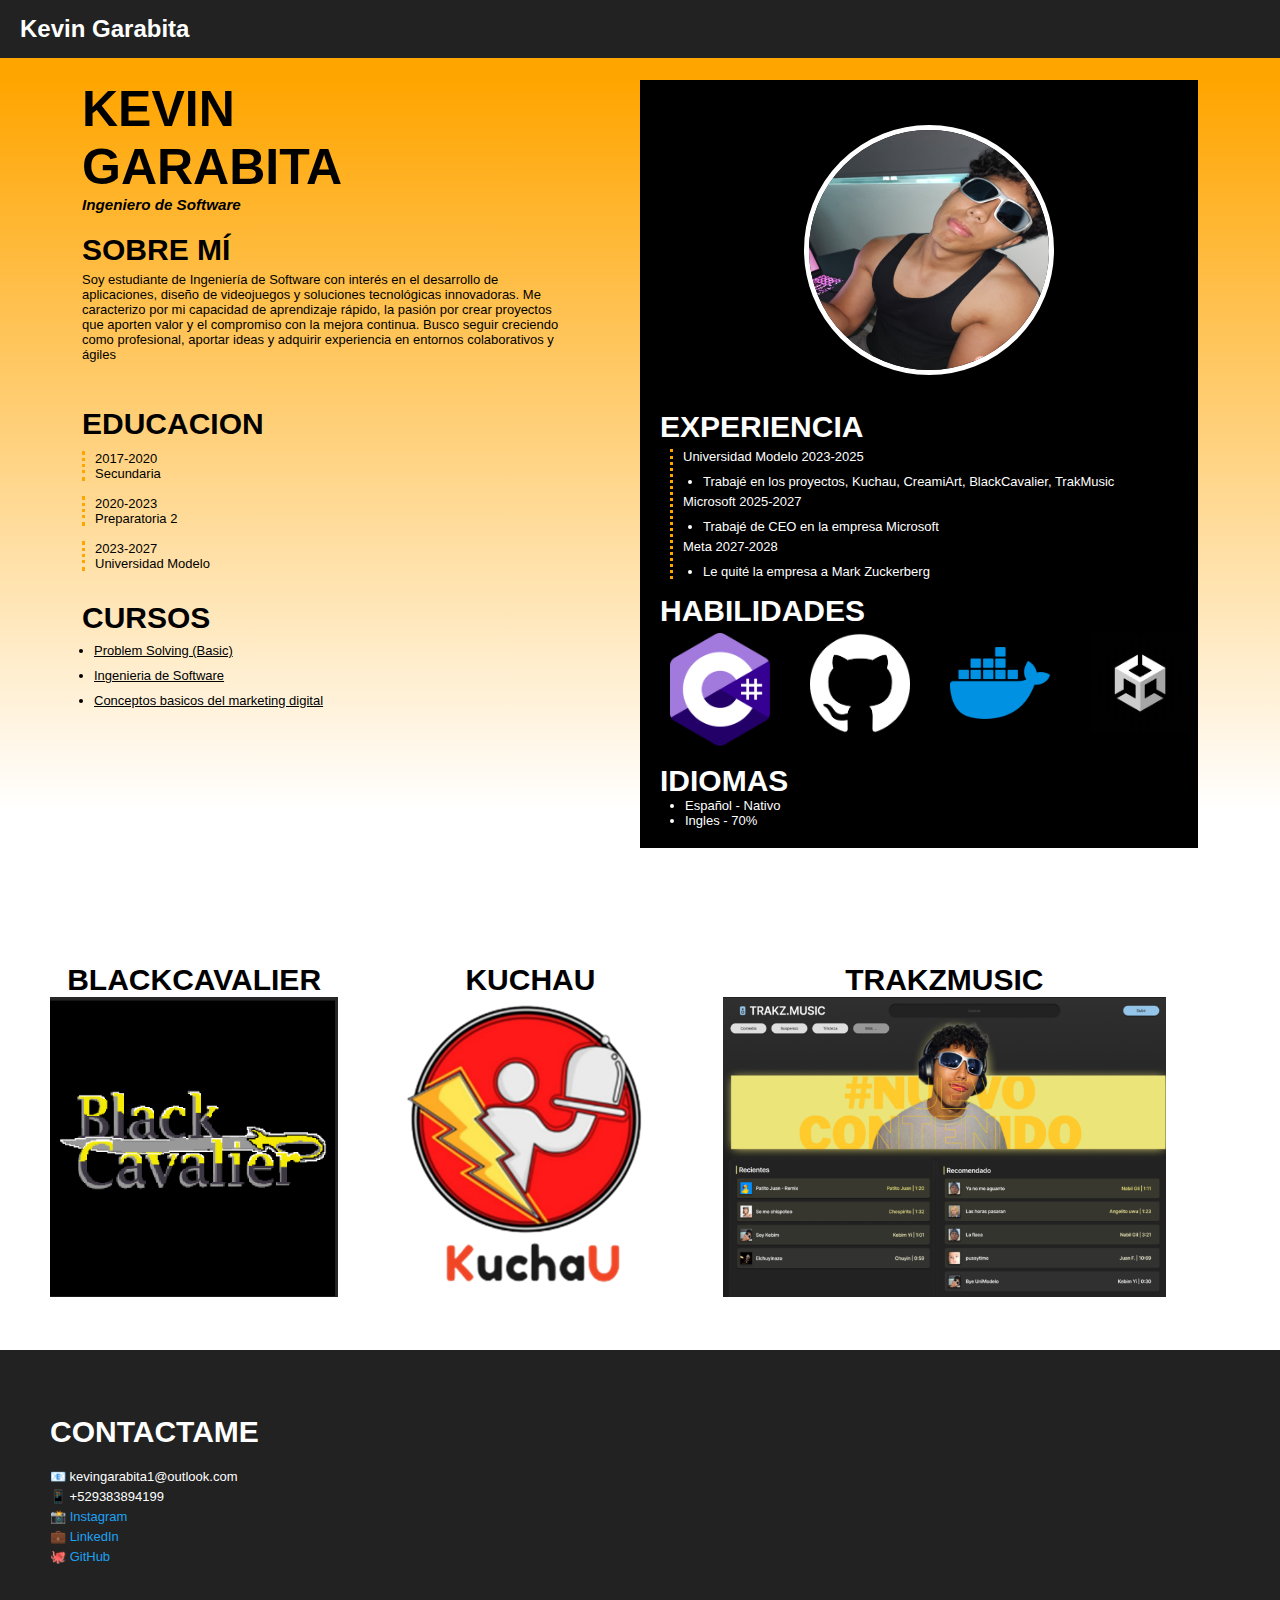
<file: index.html>
<!DOCTYPE html>
<html lang="en">
<head>
    <meta charset="UTF-8">
    <meta name="viewport" content="width=device-width, initial-scale=1.0">
    <title>Document</title>
    <link rel="stylesheet" href="src\styles\common.css">
</head>
<body>
    <header>
        <div class="header-left">
        <h1>Kevin Garabita</h1>
        </div>
    </header>
    <div class="Contenedor">
        <section class = "datos">
            <div class="Header">
                <H1>KEVIN <br> GARABITA</H1>
                <h3><i>Ingeniero de Software</i></h3>
                <article class="sobre-mi">
                    <h3 class = "title"> Sobre mí</h3>
                    <p class>
                    Soy estudiante de Ingeniería de Software con interés en el desarrollo de aplicaciones, diseño de videojuegos y soluciones tecnológicas innovadoras. 
                    Me caracterizo por mi capacidad de aprendizaje rápido, la pasión por crear proyectos que aporten valor y el compromiso con la mejora continua. 
                    Busco seguir creciendo como profesional, aportar ideas y adquirir experiencia en entornos colaborativos y ágiles
                    </p>
                </article>
            </div>
            <article class = "Educacion">
                <h2 class="title"> Educacion</h2>
                <div class="Educacion_contenido">
                    <p>2017-2020 <br> Secundaria</p>
                    <p>2020-2023 <br> Preparatoria 2</p>
                    <p>2023-2027 <br> Universidad Modelo </p>
                </div>
            </article>
            <article class="Cursos">
                <h2 class = "title">Cursos</h2>
                <ul class = "lista_cursos">
                    <li><a href="https://www.hackerrank.com/certificates/610907b7e22e" target="_blank">Problem Solving (Basic)</a></li>
                    <li><a href="https://www.freelancer.com/u/jthavalera/portfolio/certificado-en-fundamentos-de-ingeniera-de-software-4408616" target="_blank">Ingenieria de Software</a></li>
                    <li><a href="https://support.google.com/google-ads/thread/160220436/mi-certificado-de-marketing-digital-no-muestra-las-horas-que-duró-el-curso?hl=es" target="_blank">Conceptos basicos del marketing digital</a></li>
                </ul>
            </article>
        </section>
        <section class = "Skills">
            <img src="src\Images\yo.jpg" alt="" class="FotoPerfil">
            <article class="Experiencia">
                 <h2 class="title">Experiencia</h2>
                <div class="Experiencia_contenido">                
                    <p>Universidad Modelo 2023-2025</p>
                    <ul class="lista_experiencia">
                        <li>Trabajé en los proyectos, Kuchau, CreamiArt, BlackCavalier, TrakMusic</li>
                    </ul>
                    <p>Microsoft 2025-2027</p>
                    <ul class="lista_experiencia">
                        <li>Trabajé de CEO en la empresa Microsoft</li>
                    </ul>
                    <p>Meta 2027-2028</p>
                    <ul class="lista_experiencia">
                        <li>Le quité la empresa a Mark Zuckerberg</li>
                    </ul>
                </div>
            </article>
            <article class = "Habilidades">
                <h2 class="title">Habilidades</h2>
                <ul class = "Lista_Habilidades">
                    <li><img src="src\Images\c.png" alt=""></li>
                    <li><img src="src\Images\GitHub.png" alt="python"></li>
                    <li><img src="src\Images\docker-icon.png" alt="docker"></li>
                    <li><img src="src\Images\Unity.png" alt="docker"></li>
                    
                </ul>
            </article>
            <article class="Idiomas">
                <h2 class="title">Idiomas</h2>
                <ul class = "Lista_idiomas">
                    <li>Español - Nativo</li>
                    <li>Ingles - 70%</li>            
                </ul>
            </article>
        </section>
    </div>
    <div class = "Contenedor2">
        <section class="BlackCavalier">
            <H2 class="title">BlackCavalier </H2>
            <a href="https://papugames.itch.io/blackcavalier" target="_blank">
                <img src="src\Images\BlackCavalier.png" alt= "blackcavalier" class ="bounce">
            </a>
        </section>
        <section class="Kuchau">
            <h2 class="title">Kuchau</h2>
            <img src="src\Images\Kuchau.png" alt = "Kuchau" class="bounce">
        </section>
        <section class="TrakzMusic">
            <h2 class="title">TrakzMusic</h2>
            <img src="src\Images\Trakz.png" alt = "Trakz" class="bounce">
        </section>
    </div>
    <footer>
        <div class="footer-left">
            <h2 class="title">Contactame</h2>
            <p>📧 kevingarabita1@outlook.com</p>
            <p>📱 +529383894199</p>
            <p>📸 <a href="https://www.instagram.com/_sheknowskevin_ target="_blank>Instagram</a></p>
            <p>💼 <a href="https://www.linkedin.com/in/kevin-emanuel-garabita-cordova-0931b7335" target="_blank">LinkedIn</a></p>
            <p>🐙 <a href="https://github.com/KevinGarabita" target="_blank">GitHub</a></p>
        </div>
  </footer>
</body>
</html>
</file>
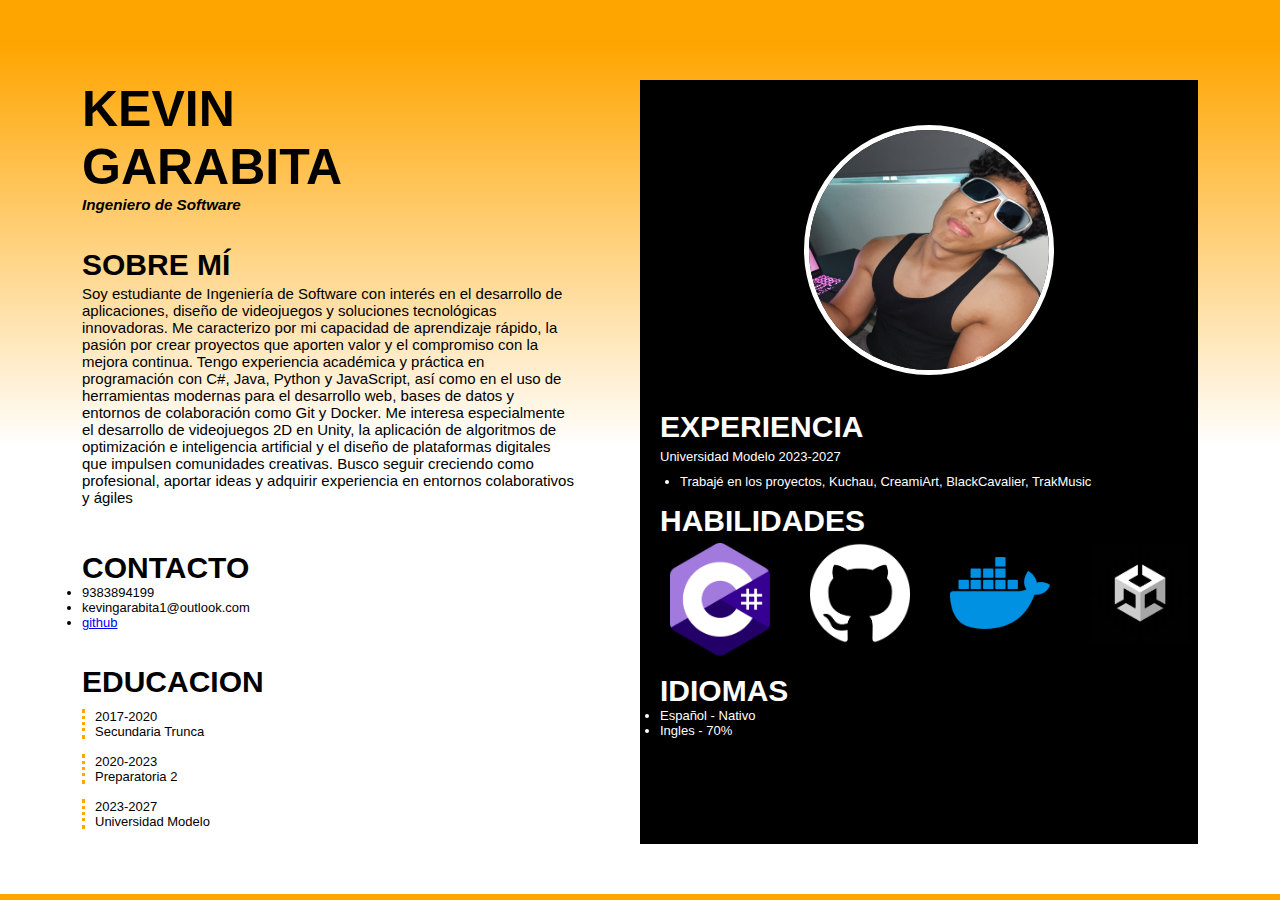
<file: CV.html>
<!DOCTYPE html>
<html lang="en">
<head>
    <meta charset="UTF-8">
    <meta name="viewport" content="width=device-width, initial-scale=1.0">
    <title>Document</title>
    <link rel="stylesheet" href="src\styles\common.css">
</head>
<body>
    <div class="Contenedor">
        <section class = "datos">
            <H1>KEVIN <br> GARABITA</H1>
            <h3><i>Ingeniero de Software</i></h3>
            <article class="sobre-mi">
                <h3 class = "title"> Sobre mí</h3>
                <p class="Descripcion">
                Soy estudiante de Ingeniería de Software con interés en el desarrollo de aplicaciones, diseño de videojuegos y soluciones tecnológicas innovadoras. Me caracterizo por mi capacidad de aprendizaje rápido, la pasión por crear proyectos que aporten valor y el compromiso con la mejora continua. 
                Tengo experiencia académica y práctica en programación con C#, Java, Python y JavaScript, así como en el uso de herramientas modernas para el desarrollo web, bases de datos y entornos de colaboración como Git y Docker.
                Me interesa especialmente el desarrollo de videojuegos 2D en Unity, la aplicación de algoritmos de optimización e inteligencia artificial y el diseño de plataformas digitales que impulsen comunidades creativas. 
                Busco seguir creciendo como profesional, aportar ideas y adquirir experiencia en entornos colaborativos y ágiles
                </p>
            </article>
            <article class="Contacto">
                <h2 class = "title">Contacto</h2>
                <ul class = "lista_Contacto">
                    <li>9383894199</li>
                    <li>kevingarabita1@outlook.com</li>
                    <li><a href="https://github.com/KevinGarabita">github</a></li>
                </ul>
            </article>
            <article class = "Educacion">
                 <h2 class="title"> Educacion</h2>
                 <p>2017-2020 <br> Secundaria Trunca</p>
                 <p>2020-2023 <br> Preparatoria 2</p>
                 <p>2023-2027 <br> Universidad Modelo </p>
            </article>
        </section>
        <section class = "Skills">
            <img src="src\Images\yo.jpg" alt="" class="FotoPerfil">
            <article class="Experiencia">
                <h2 class="title">Experiencia</h2>
                <p>Universidad Modelo 2023-2027</p>
                <ul class="lista_experiencia">
                    <li>Trabajé en los proyectos, Kuchau, CreamiArt, BlackCavalier, TrakMusic</li>
                </ul>
            </article>
            <article class = "Habilidades">
                <h2 class="title">Habilidades</h2>
                <ul class = "Lista_Habilidades">
                    <li><img src="src\Images\c.png" alt=""></li>
                    <li><img src="src\Images\GitHub.png" alt="python"></li>
                    <li><img src="src\Images\docker-icon.png" alt="docker"></li>
                    <li><img src="src\Images\Unity.png" alt="docker"></li>
                    
                </ul>
            </article>
            <article class="Idiomas">
                <h2 class="title">Idiomas</h2>
                <ul class = "Lista_Idiomas">
                    <li>Español - Nativo</li>
                    <li>Ingles - 70%</li>            
                </ul>
            </article>
        </section>
    </div>
</body>
</html>
</file>
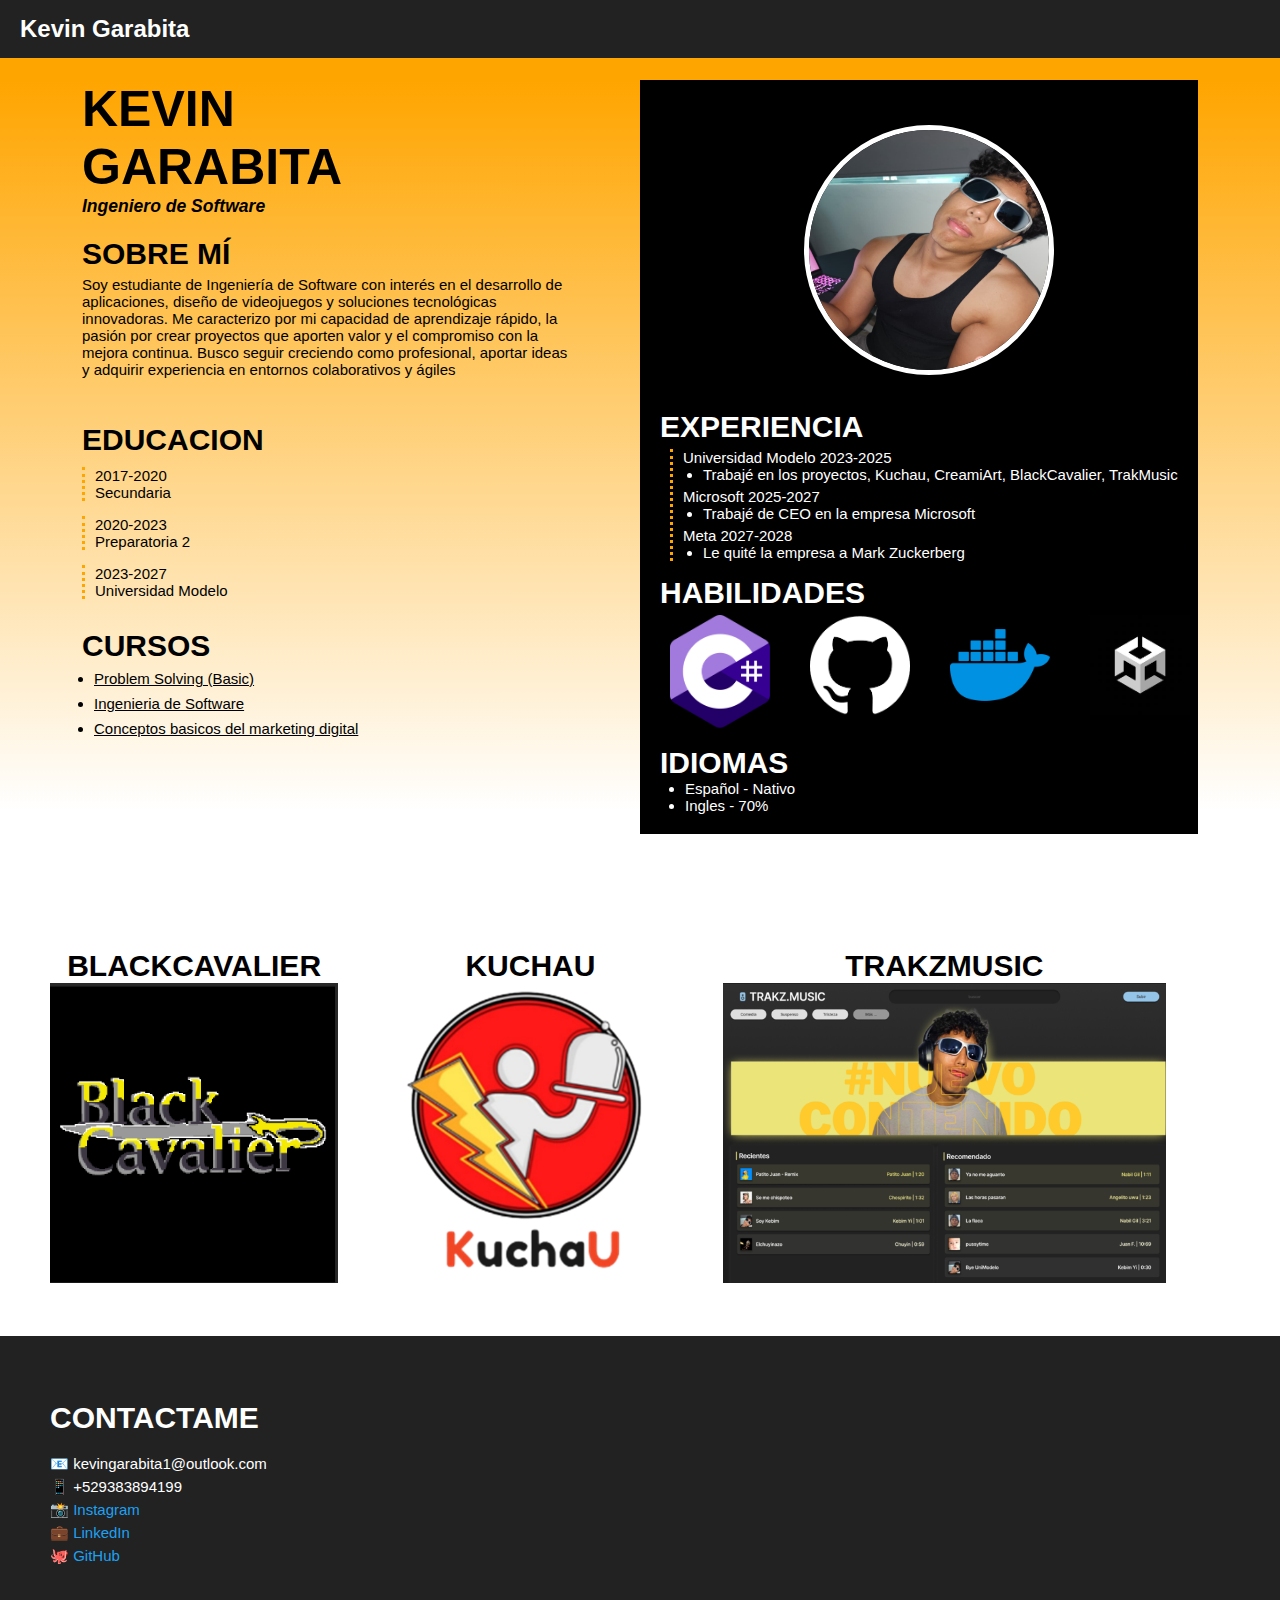
<file: www/CV.html>
<!DOCTYPE html>
<html lang="en">
<head>
    <meta charset="UTF-8">
    <meta name="viewport" content="width=device-width, initial-scale=1.0">
    <title>Document</title>
    <link rel="stylesheet" href="src\styles\common.css">
</head>
<body>
    <header>
        <div class="header-left">
        <h1>Kevin Garabita</h1>
        </div>
    </header>
    <div class="Contenedor">
        <section class = "datos">
            <div class="Header">
                <H1>KEVIN <br> GARABITA</H1>
                <h3><i>Ingeniero de Software</i></h3>
                <article class="sobre-mi">
                    <h3 class = "title"> Sobre mí</h3>
                    <p class>
                    Soy estudiante de Ingeniería de Software con interés en el desarrollo de aplicaciones, diseño de videojuegos y soluciones tecnológicas innovadoras. 
                    Me caracterizo por mi capacidad de aprendizaje rápido, la pasión por crear proyectos que aporten valor y el compromiso con la mejora continua. 
                    Busco seguir creciendo como profesional, aportar ideas y adquirir experiencia en entornos colaborativos y ágiles
                    </p>
                </article>
            </div>
            <article class = "Educacion">
                <h2 class="title"> Educacion</h2>
                <div class="Educacion_contenido">
                    <p>2017-2020 <br> Secundaria</p>
                    <p>2020-2023 <br> Preparatoria 2</p>
                    <p>2023-2027 <br> Universidad Modelo </p>
                </div>
            </article>
            <article class="Cursos">
                <h2 class = "title">Cursos</h2>
                <ul class = "lista_cursos">
                    <li><a href="https://www.hackerrank.com/certificates/610907b7e22e" target="_blank">Problem Solving (Basic)</a></li>
                    <li><a href="https://www.freelancer.com/u/jthavalera/portfolio/certificado-en-fundamentos-de-ingeniera-de-software-4408616" target="_blank">Ingenieria de Software</a></li>
                    <li><a href="https://support.google.com/google-ads/thread/160220436/mi-certificado-de-marketing-digital-no-muestra-las-horas-que-duró-el-curso?hl=es" target="_blank">Conceptos basicos del marketing digital</a></li>
                </ul>
            </article>
        </section>
        <section class = "Skills">
            <img src="src\Images\yo.jpg" alt="" class="FotoPerfil">
            <article class="Experiencia">
                 <h2 class="title">Experiencia</h2>
                <div class="Experiencia_contenido">                
                    <p>Universidad Modelo 2023-2025</p>
                    <ul class="lista_experiencia">
                        <li>Trabajé en los proyectos, Kuchau, CreamiArt, BlackCavalier, TrakMusic</li>
                    </ul>
                    <p>Microsoft 2025-2027</p>
                    <ul class="lista_experiencia">
                        <li>Trabajé de CEO en la empresa Microsoft</li>
                    </ul>
                    <p>Meta 2027-2028</p>
                    <ul class="lista_experiencia">
                        <li>Le quité la empresa a Mark Zuckerberg</li>
                    </ul>
                </div>
            </article>
            <article class = "Habilidades">
                <h2 class="title">Habilidades</h2>
                <ul class = "Lista_Habilidades">
                    <li><img src="src\Images\c.png" alt=""></li>
                    <li><img src="src\Images\GitHub.png" alt="python"></li>
                    <li><img src="src\Images\docker-icon.png" alt="docker"></li>
                    <li><img src="src\Images\Unity.png" alt="docker"></li>
                    
                </ul>
            </article>
            <article class="Idiomas">
                <h2 class="title">Idiomas</h2>
                <ul class = "Lista_idiomas">
                    <li>Español - Nativo</li>
                    <li>Ingles - 70%</li>            
                </ul>
            </article>
        </section>
    </div>
    <div class = "Contenedor2">
        <section class="BlackCavalier">
            <H2 class="title">BlackCavalier </H2>
            <a href="https://papugames.itch.io/blackcavalier" target="_blank">
                <img src="src\Images\BlackCavalier.png" class="bounce">
            </a>
        </section>
        <section class="Kuchau">
            <h2 class="title">Kuchau</h2>
            <img src="src\Images\Kuchau.png" class="bounce">
        </section>
        <section class="TrakzMusic">
            <h2 class="title">TrakzMusic</h2>
            <img src="src\Images\Trakz.png" class="bounce">
        </section>
    </div>
    <footer>
        <div class="footer-left">
            <h2 class="title">Contactame</h2>
            <p>📧 kevingarabita1@outlook.com</p>
            <p>📱 +529383894199</p>
            <p>📸 <a href="https://www.instagram.com/_sheknowskevin_ target="_blank">Instagram</a></p>
            <p>💼 <a href="https://www.linkedin.com/in/kevin-emanuel-garabita-cordova-0931b7335" target="_blank">LinkedIn</a></p>
            <p>🐙 <a href="https://github.com/KevinGarabita" target="_blank">GitHub</a></p>
        </div>
  </footer>
</body>
</html>
</file>
